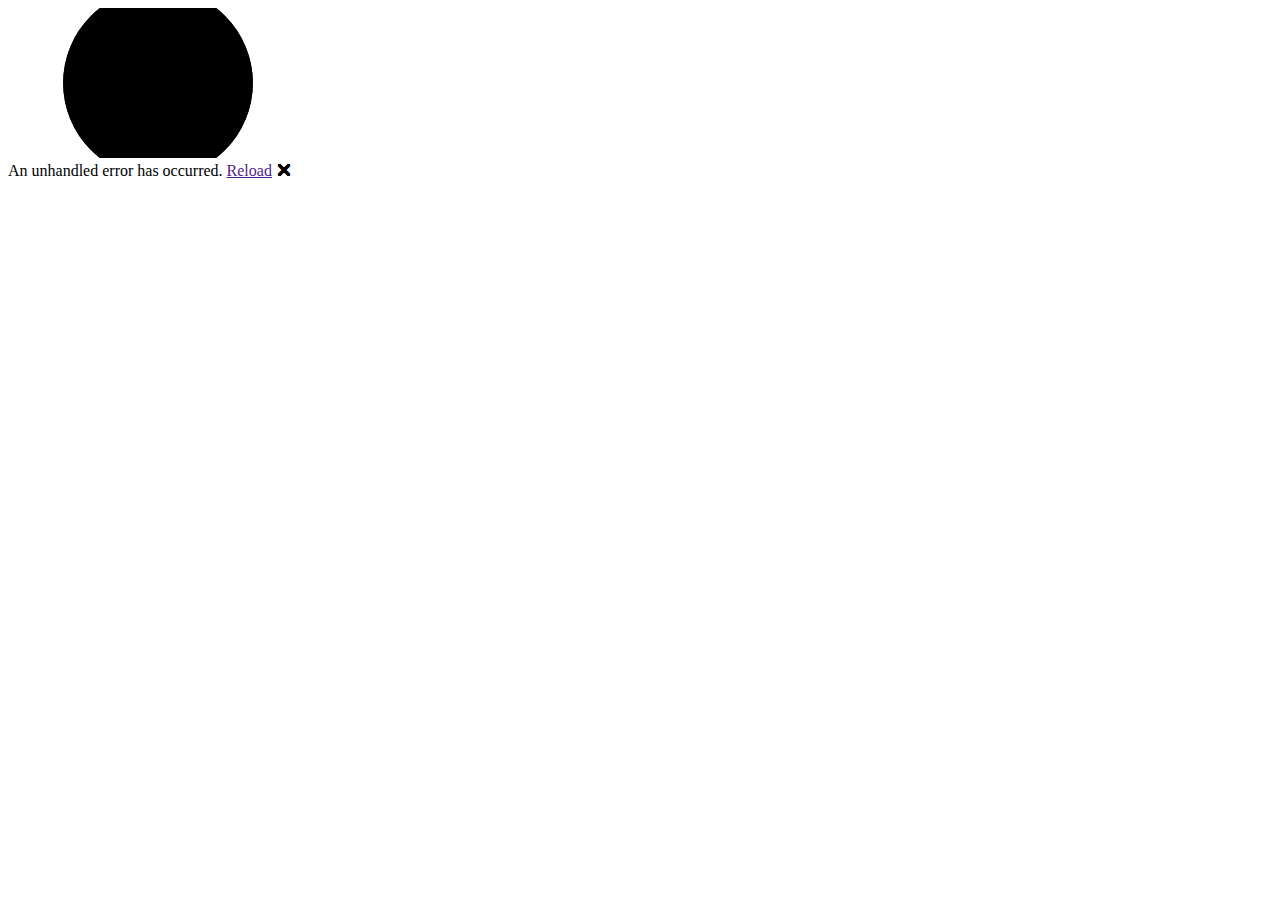
<file: index.html>
<!DOCTYPE html>
<html lang="en">

<head>
    <meta charset="utf-8" />
    <meta name="viewport" content="width=device-width, initial-scale=1.0" />
    <title>BlazorApp1</title>
    <base href="https://github.com/TienYoung/tienyoung.github.io/" />
    <link rel="stylesheet" href="css/bootstrap/bootstrap.min.css" />
    <link rel="stylesheet" href="css/app.css" />
    <link rel="icon" type="image/png" href="favicon.png" />
    <link href="BlazorApp1.styles.css" rel="stylesheet" />
</head>

<body>
    <div id="app">
        <svg class="loading-progress">
            <circle r="40%" cx="50%" cy="50%" />
            <circle r="40%" cx="50%" cy="50%" />
        </svg>
        <div class="loading-progress-text"></div>
    </div>

    <div id="blazor-error-ui">
        An unhandled error has occurred.
        <a href="" class="reload">Reload</a>
        <a class="dismiss">🗙</a>
    </div>
    <script src="_framework/blazor.webassembly.js"></script>
</body>

</html>
</file>
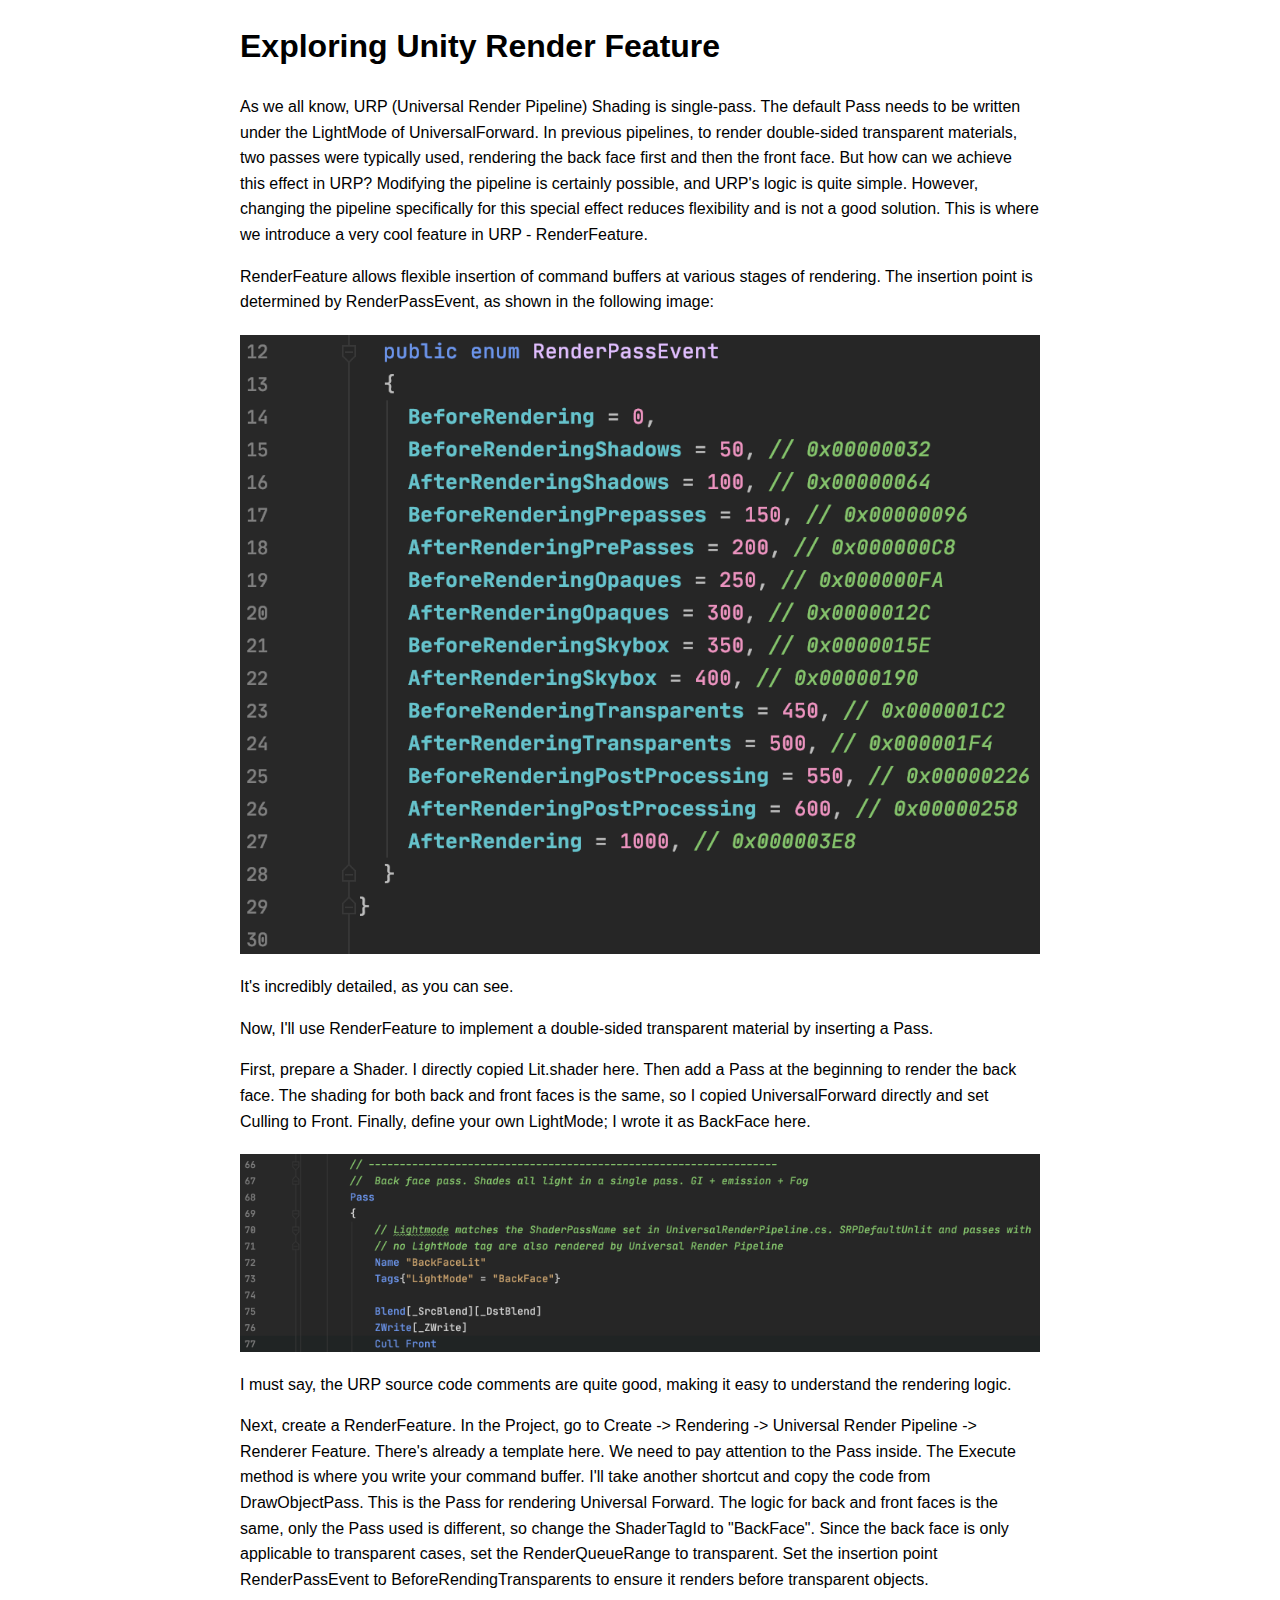
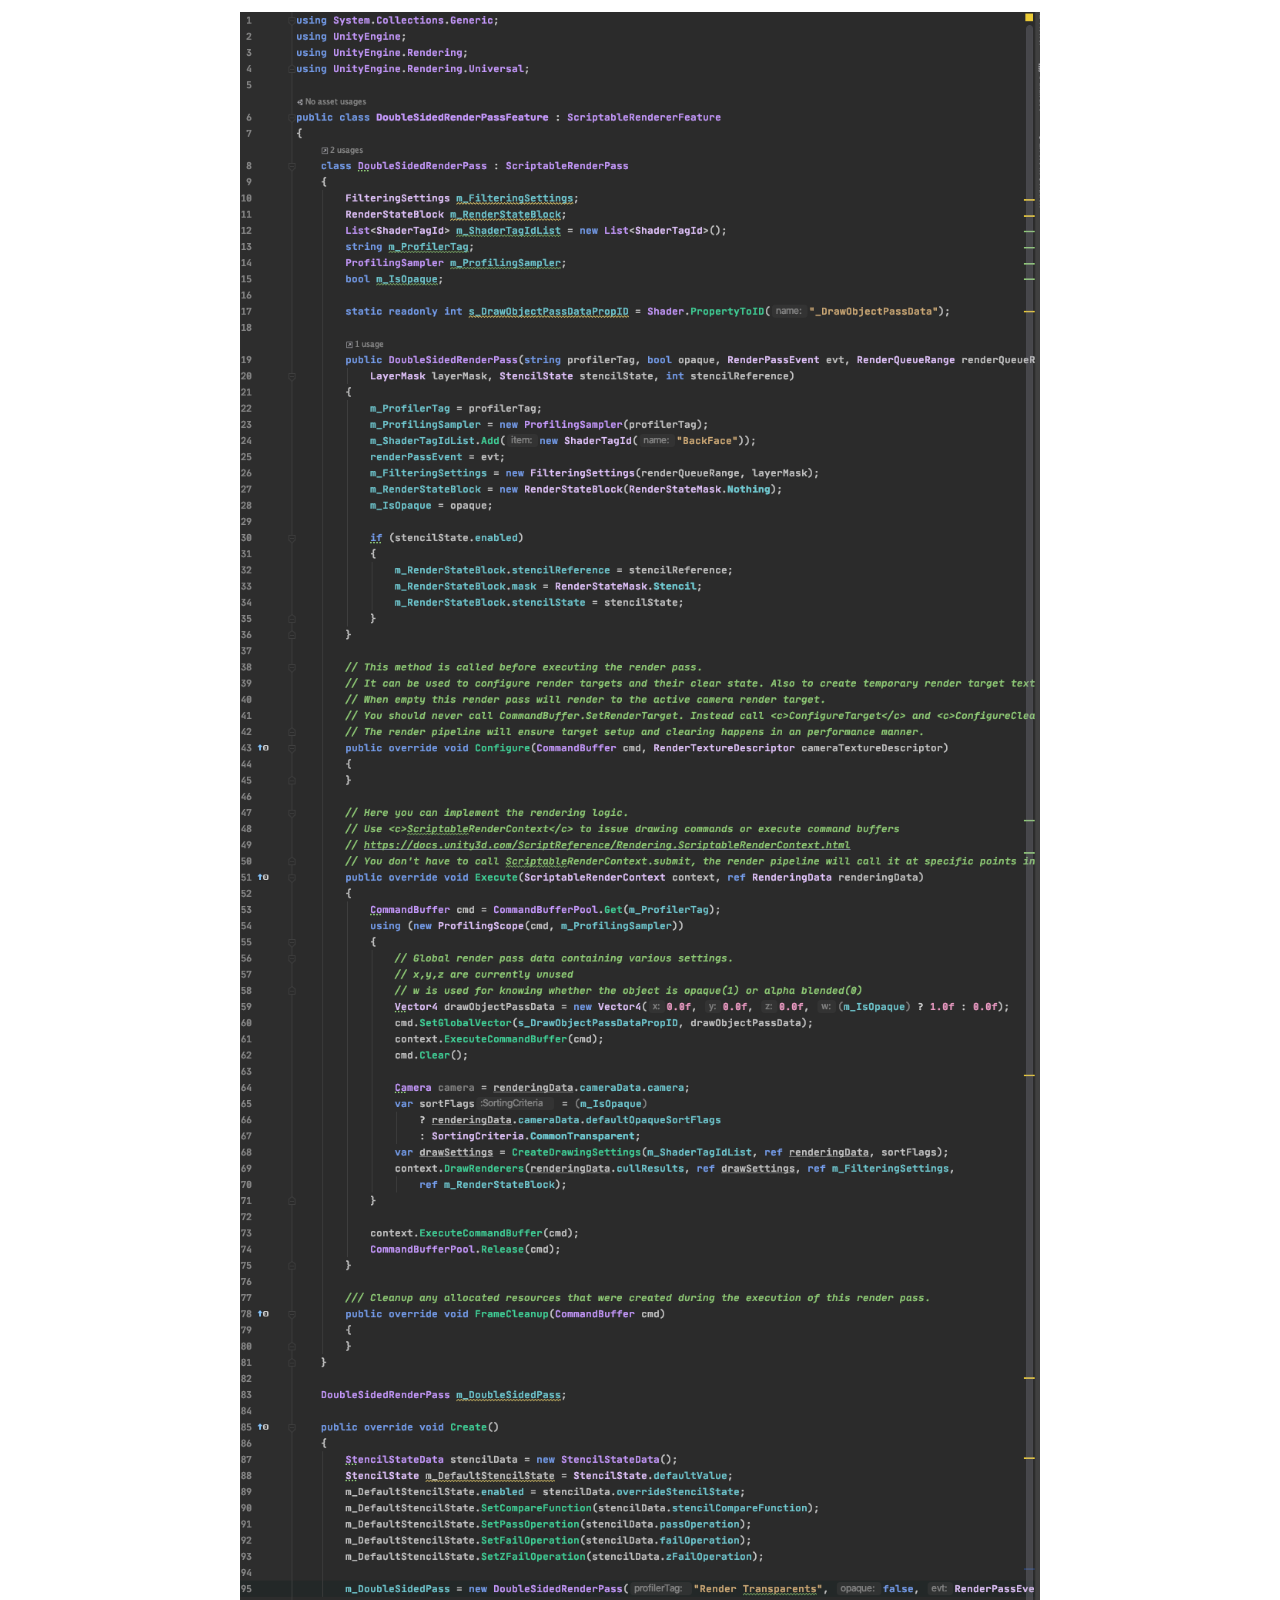
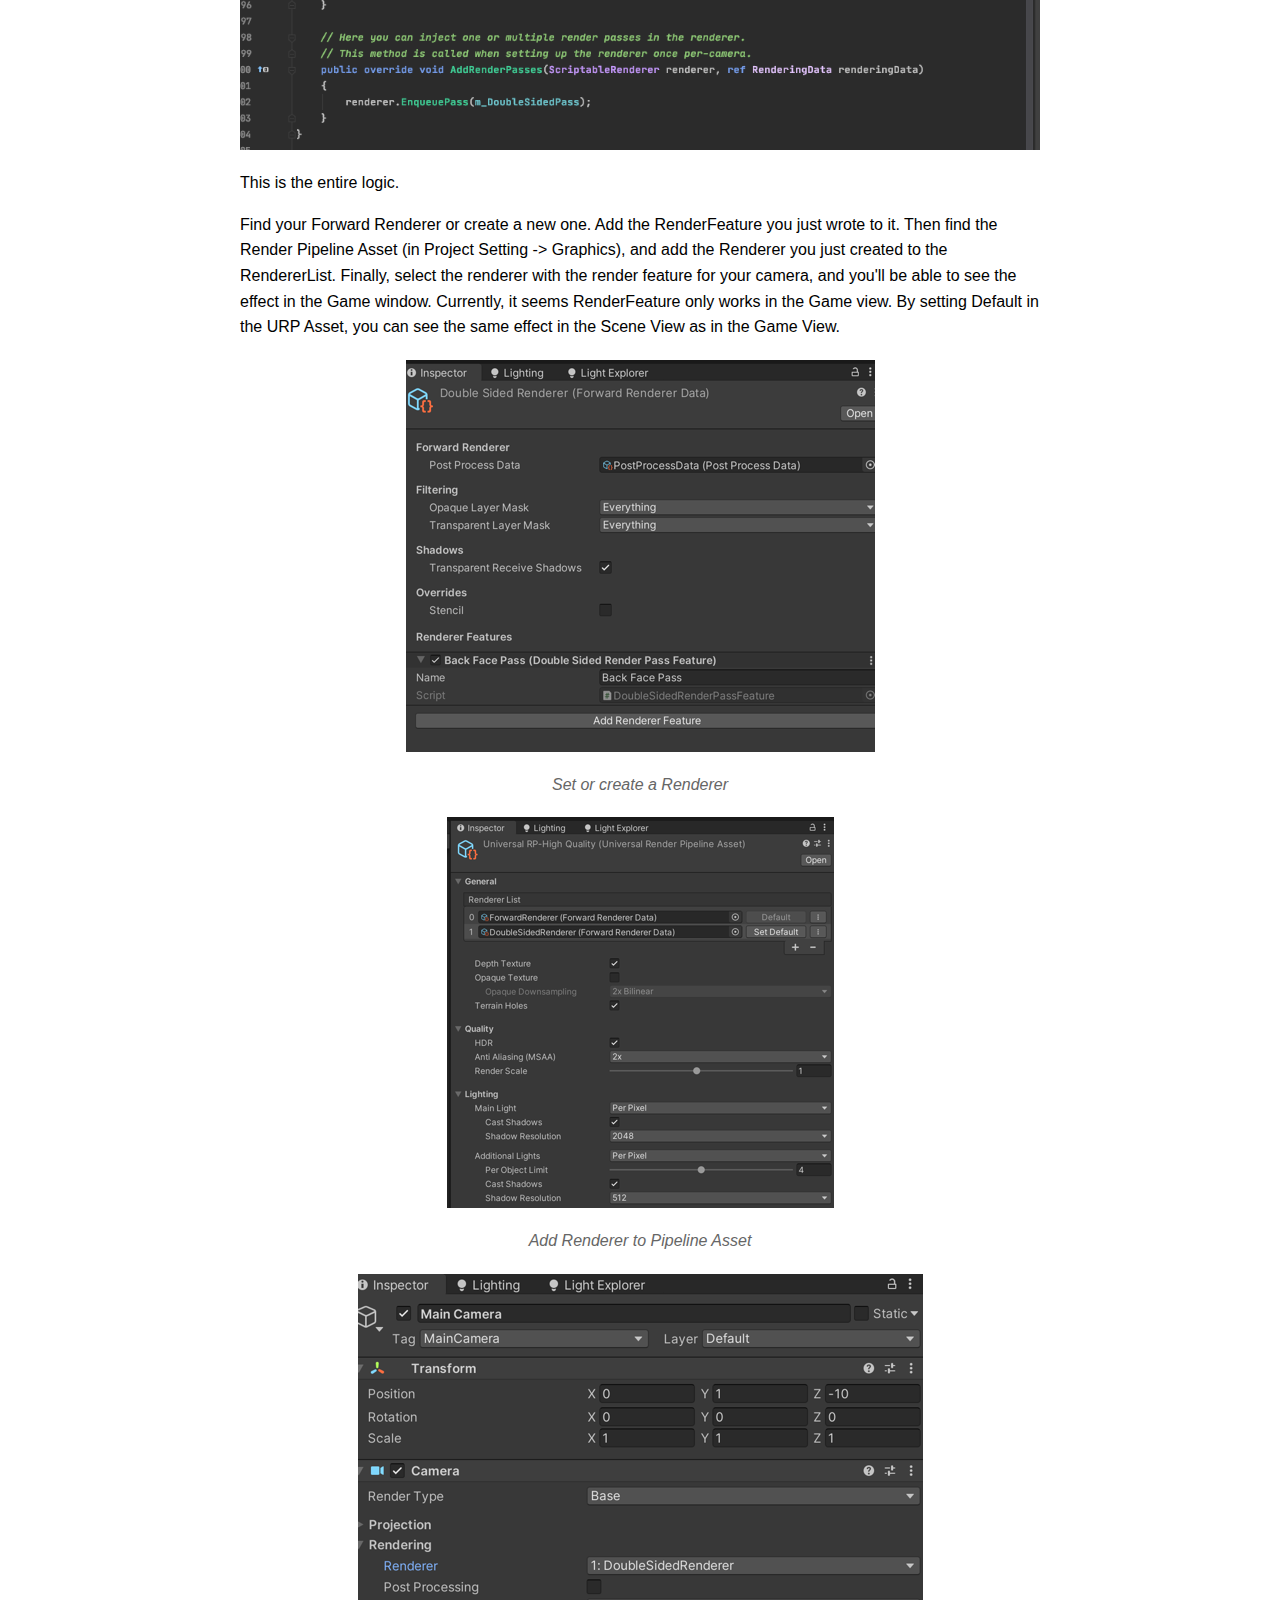
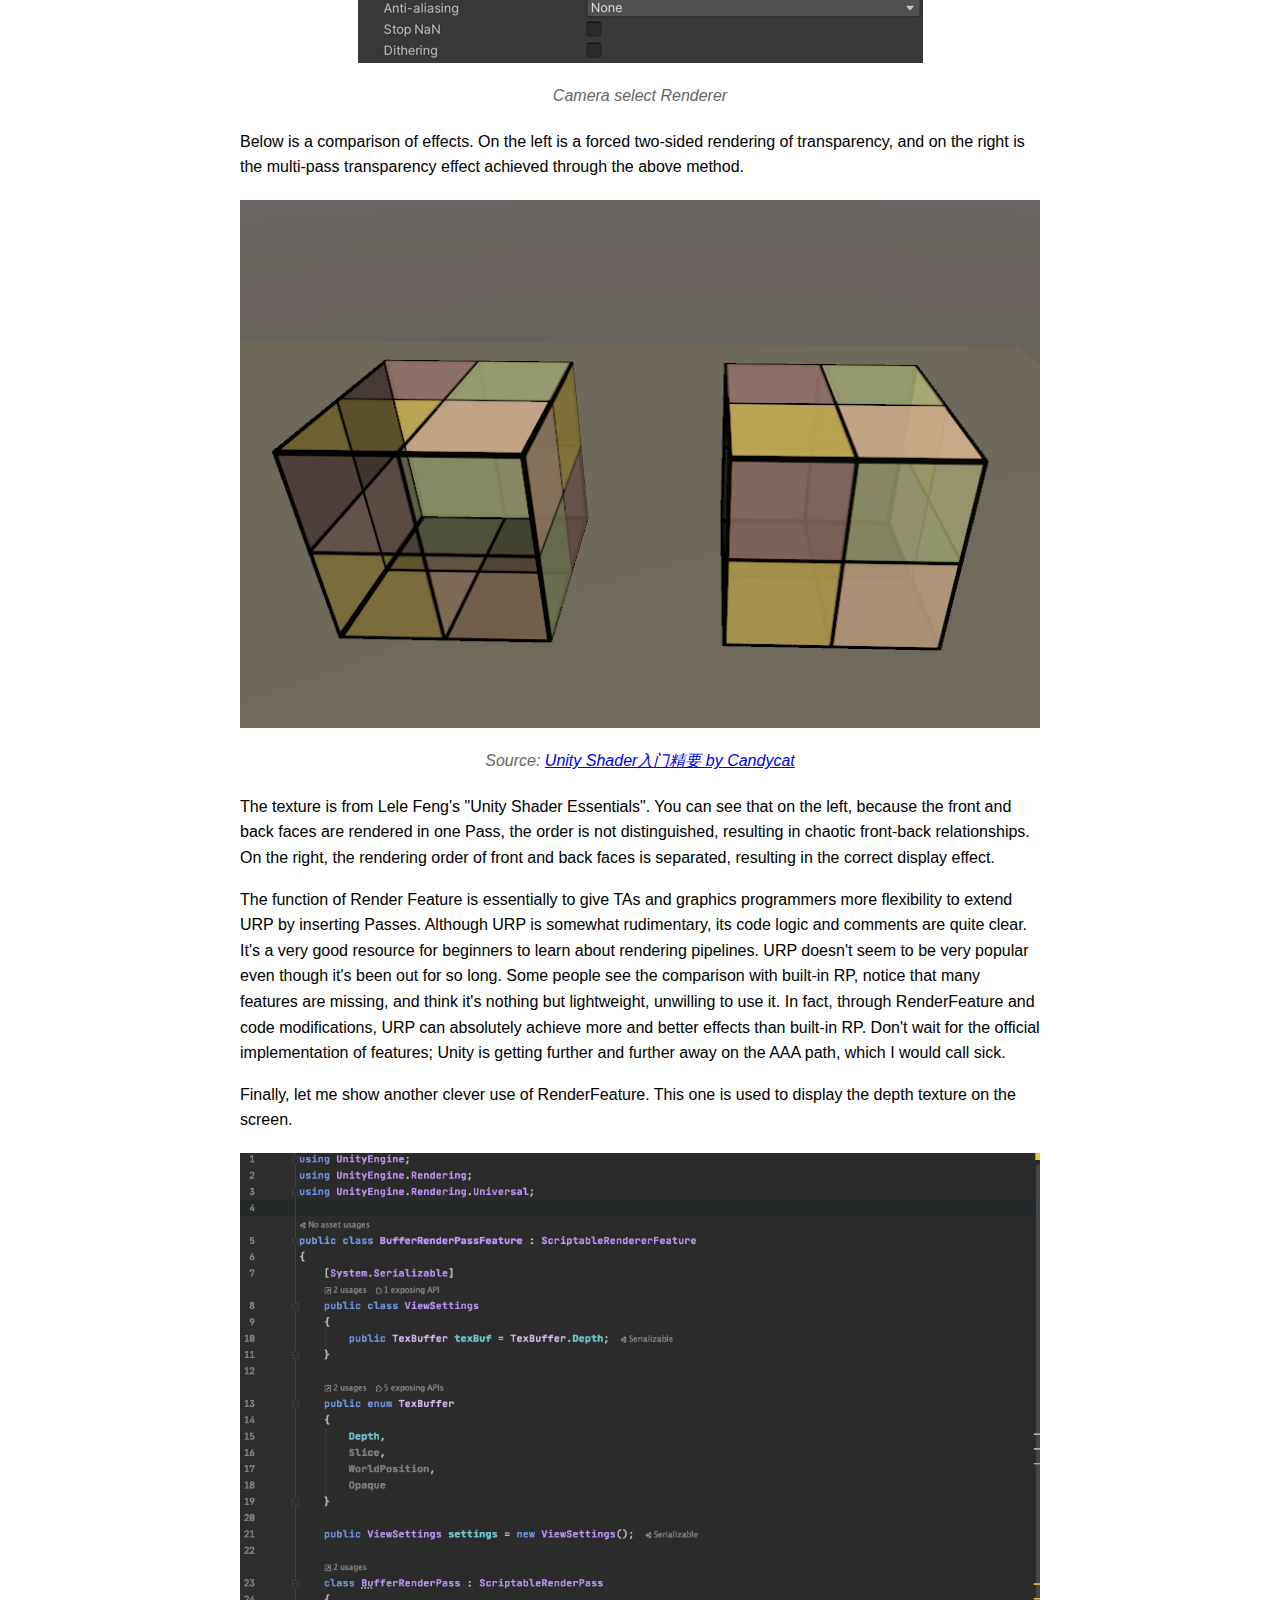
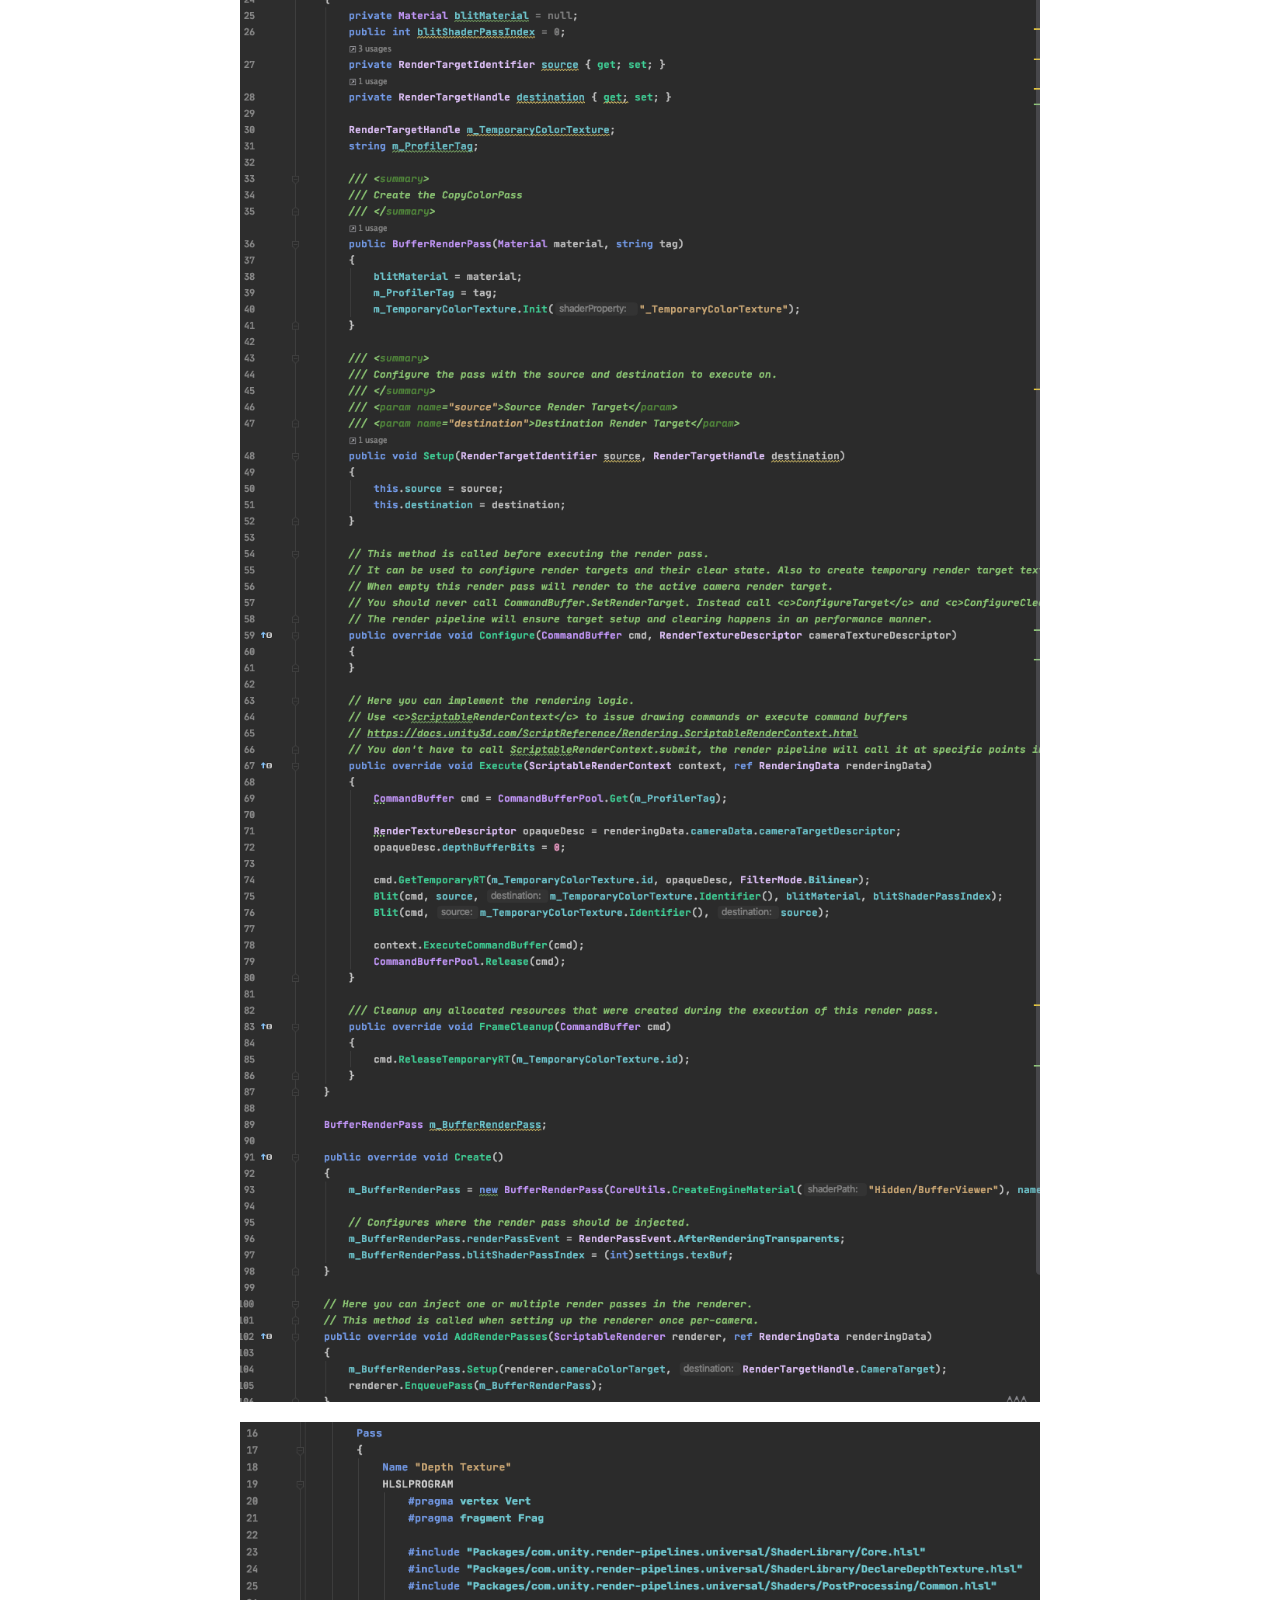
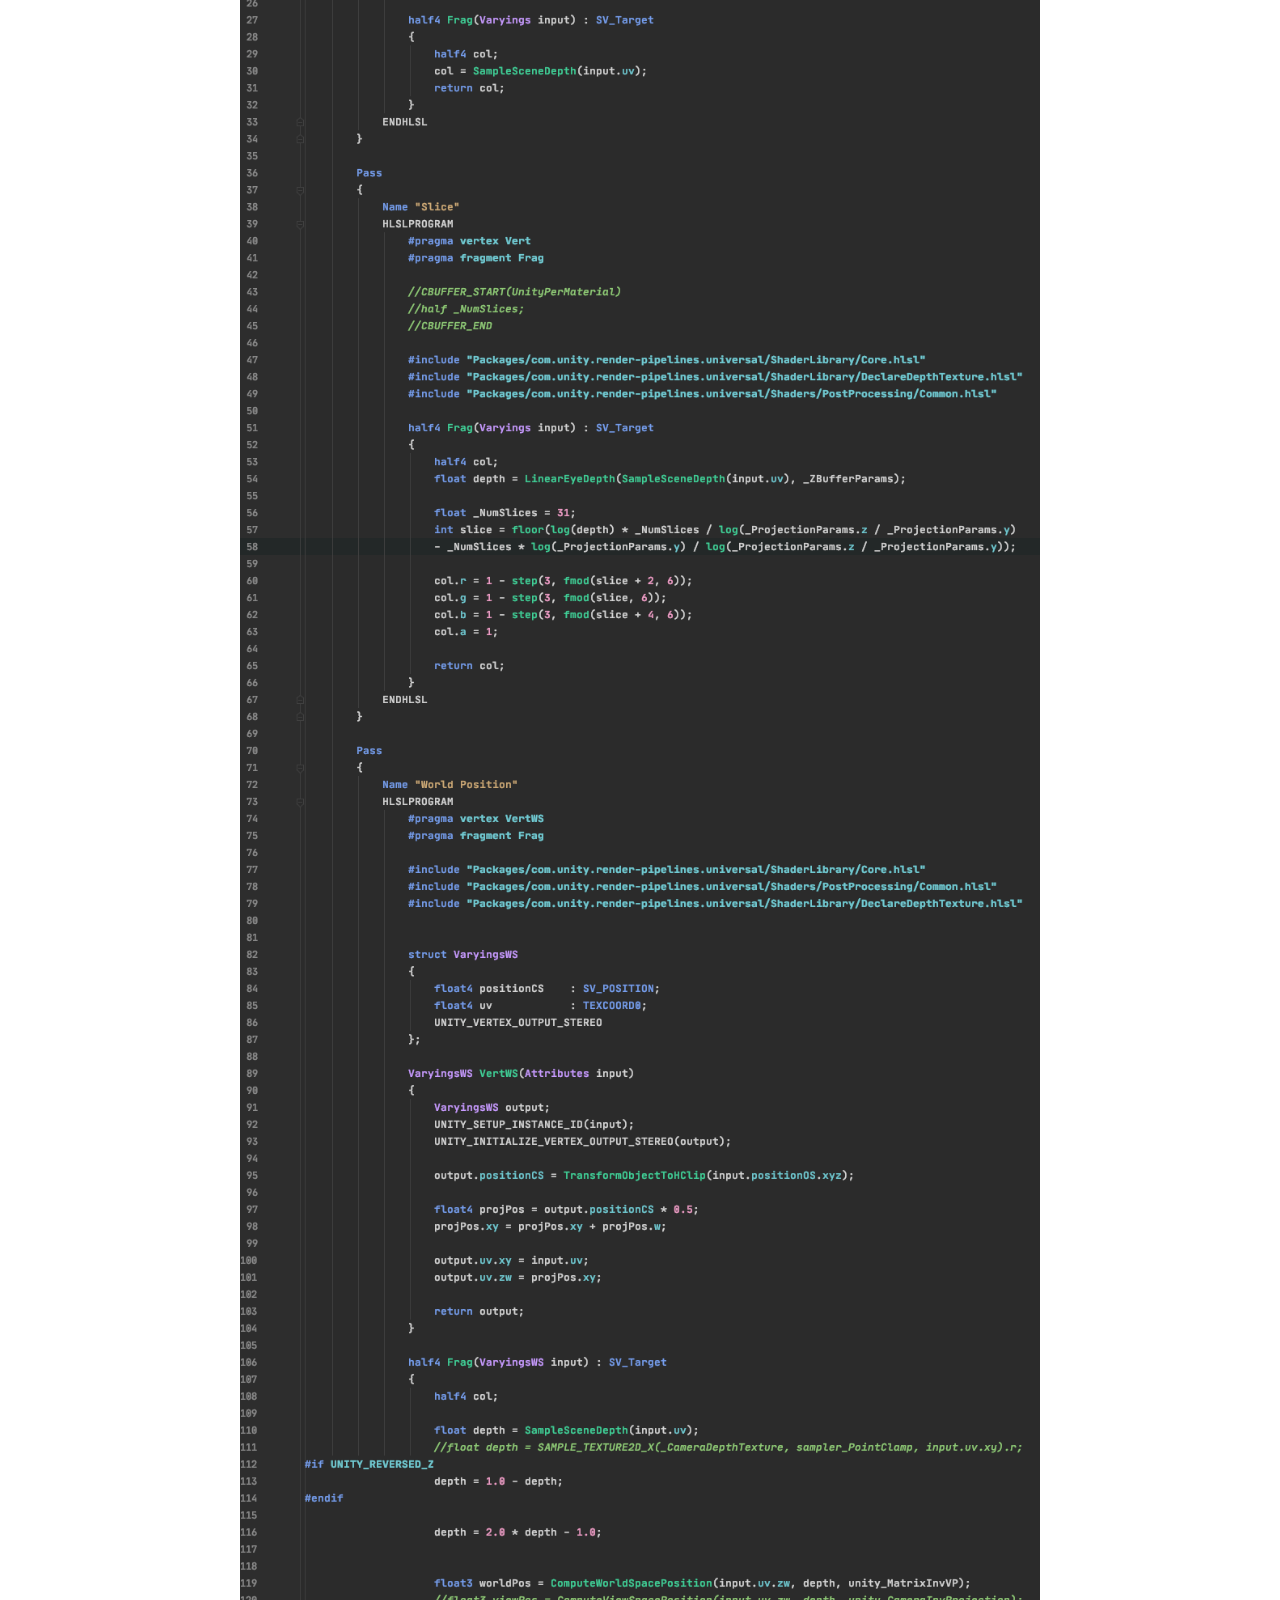
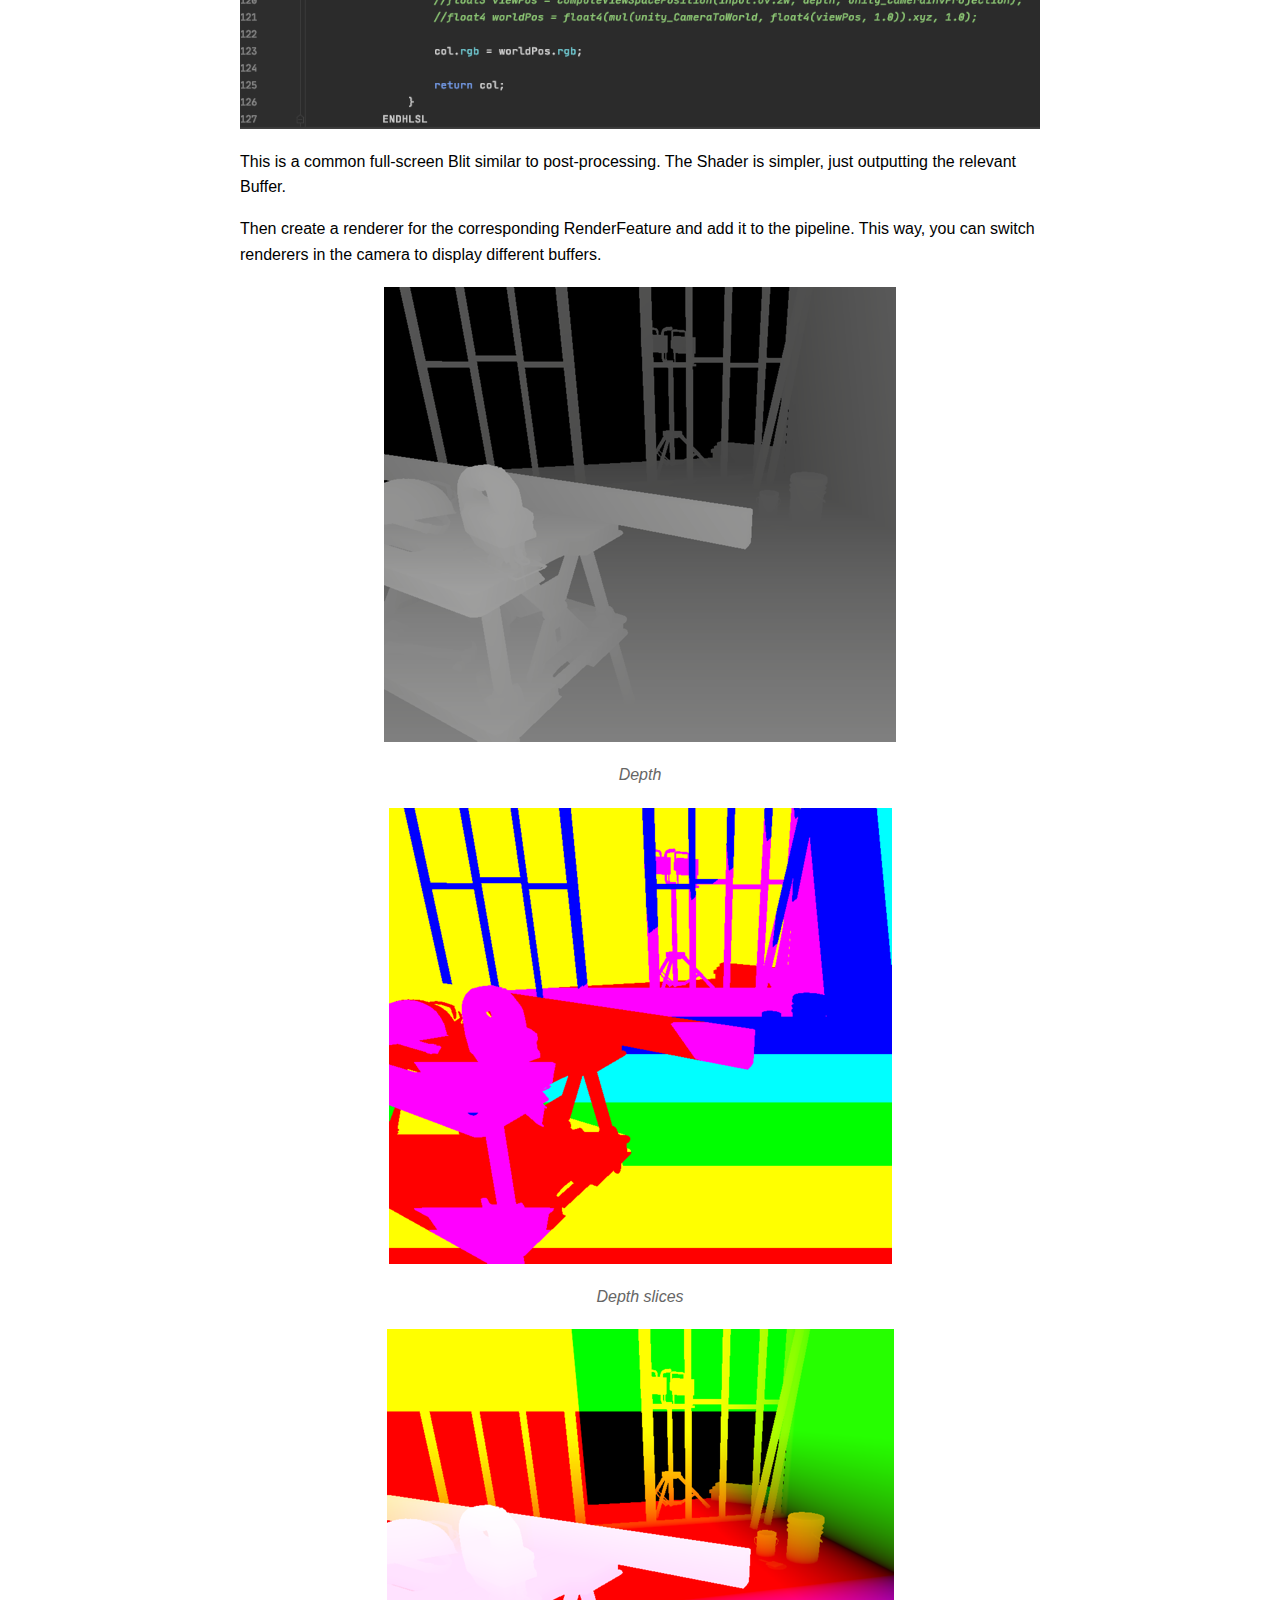
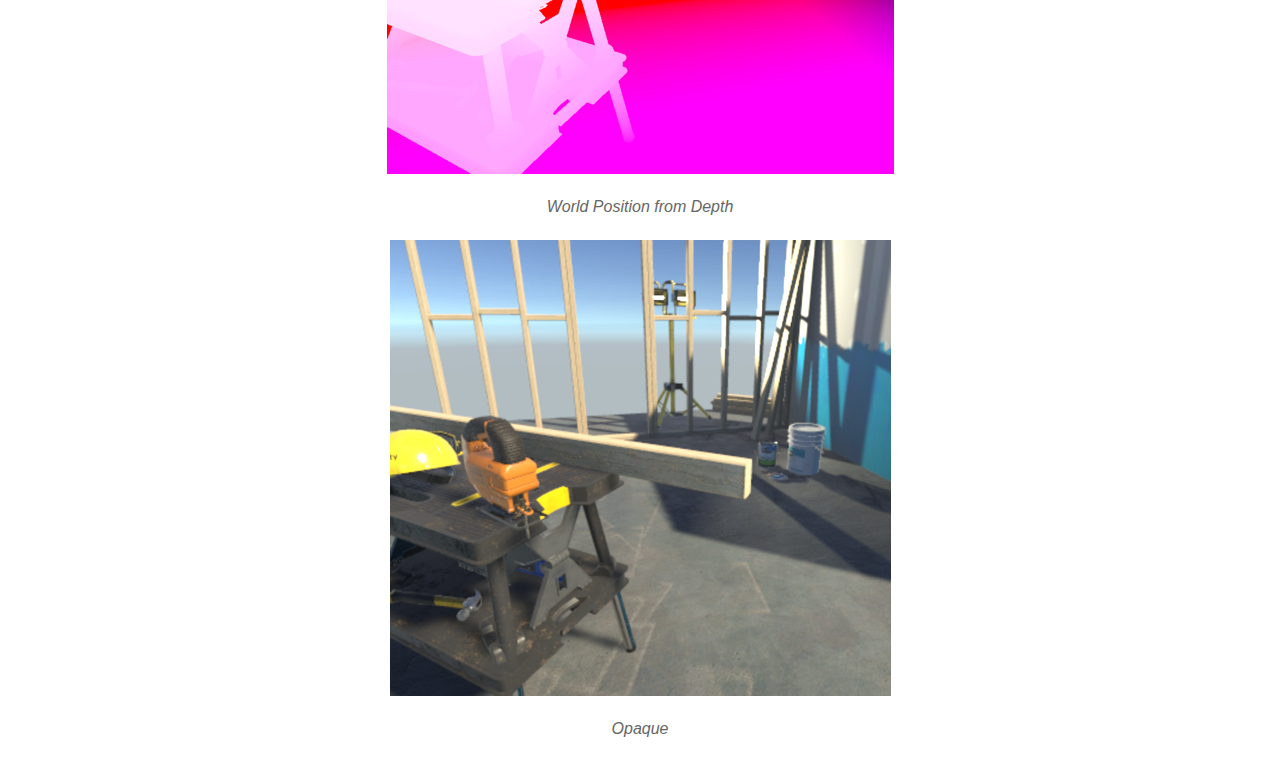
<file: wwwroot/blog/exploring_unity_render_feature/exploring_unity_render_feature.html>
﻿<!DOCTYPE html>
<html lang="en">

<head>
    <meta charset="UTF-8">
    <meta name="viewport" content="width=device-width, initial-scale=1.0">
    <title>Exploring Unity Render Feature</title>
    <style>
        body {
            font-family: Arial, sans-serif;
            line-height: 1.6;
            max-width: 100%;
            margin: 0 auto;
        }

        .content {
            max-width: 800px;
            margin: 0 auto;
        }

        img {
            max-width: 100%;
            height: auto;
            display: block;
            margin: 20px auto;
        }

        figure {
            margin: 20px 0;
            text-align: center;
        }

        figcaption {
            margin-top: 10px;
            font-style: italic;
            color: #666;
        }
    </style>
</head>

<body>
    <div class="content">
        <h1>Exploring Unity Render Feature</h1>

        <p>As we all know, URP (Universal Render Pipeline) Shading is single-pass. The default Pass needs to be written
            under the LightMode of UniversalForward. In previous pipelines, to render double-sided transparent
            materials, two passes were typically used, rendering the back face first and then the front face. But how
            can we achieve this effect in URP? Modifying the pipeline is certainly possible, and URP's logic is quite
            simple. However, changing the pipeline specifically for this special effect reduces flexibility and is not a
            good solution. This is where we introduce a very cool feature in URP - RenderFeature.</p>

        <p>RenderFeature allows flexible insertion of command buffers at various stages of rendering. The insertion
            point is determined by RenderPassEvent, as shown in the following image:</p>

        <img src="render-pass-events.png"
            alt="render pass events">

        <p>It's incredibly detailed, as you can see.</p>

        <p>Now, I'll use RenderFeature to implement a double-sided transparent material by inserting a Pass.</p>

        <p>First, prepare a Shader. I directly copied Lit.shader here. Then add a Pass at the beginning to render the
            back face. The shading for both back and front faces is the same, so I copied UniversalForward directly and
            set Culling to Front. Finally, define your own LightMode; I wrote it as BackFace here.</p>

        <img src="render-states.png"
            alt="render states">

        <p>I must say, the URP source code comments are quite good, making it easy to understand the rendering logic.
        </p>

        <p>Next, create a RenderFeature. In the Project, go to Create -> Rendering -> Universal Render Pipeline ->
            Renderer Feature. There's already a template here. We need to pay attention to the Pass inside. The Execute
            method is where you write your command buffer. I'll take another shortcut and copy the code from
            DrawObjectPass. This is the Pass for rendering Universal Forward. The logic for back and front faces is the
            same, only the Pass used is different, so change the ShaderTagId to "BackFace". Since the back face is only
            applicable to transparent cases, set the RenderQueueRange to transparent. Set the insertion point
            RenderPassEvent to BeforeRendingTransparents to ensure it renders before transparent objects.</p>

        <img src="render-feature-pass.png"
            alt="render feature pass">

        <p>This is the entire logic.</p>

        <p>Find your Forward Renderer or create a new one. Add the RenderFeature you just wrote to it. Then find the
            Render Pipeline Asset (in Project Setting -> Graphics), and add the Renderer you just created to the
            RendererList. Finally, select the renderer with the render feature for your camera, and you'll be able to
            see the effect in the Game window. Currently, it seems RenderFeature only works in the Game view. By setting
            Default in the URP Asset, you can see the same effect in the Scene View as in the Game View.</p>

        <figure>
            <img src="forward-renderer.png"
                alt="forward renderer">
            <figcaption>Set or create a Renderer</figcaption>
        </figure>

        <figure>
            <img src="renderer-asset.png"
                alt="renderer asset">
            <figcaption>Add Renderer to Pipeline Asset</figcaption>
        </figure>

        <figure>
            <img src="camera-settings.png"
                alt="camera settins">
            <figcaption>Camera select Renderer</figcaption>
        </figure>

        <p>Below is a comparison of effects. On the left is a forced two-sided rendering of transparency, and on the
            right is the multi-pass transparency effect achieved through the above method.</p>

        <figure>
            <img src="demo-scene.png"
                alt="demo scene">
            <figcaption>
                <span class="source-info">Source: <a href="https://github.com/candycat1992/Unity_Shaders_Book"
                        class="source-link">Unity Shader入门精要 by Candycat</a></span>
            </figcaption>
        </figure>

        <p>The texture is from Lele Feng's "Unity Shader Essentials". You can see that on the left, because the front
            and back faces are rendered in one Pass, the order is not distinguished, resulting in chaotic front-back
            relationships. On the right, the rendering order of front and back faces is separated, resulting in the
            correct display effect.</p>

        <p>The function of Render Feature is essentially to give TAs and graphics programmers more flexibility to extend
            URP by inserting Passes. Although URP is somewhat rudimentary, its code logic and comments are quite clear.
            It's a very good resource for beginners to learn about rendering pipelines. URP doesn't seem to be very
            popular even though it's been out for so long. Some people see the comparison with built-in RP, notice that
            many features are missing, and think it's nothing but lightweight, unwilling to use it. In fact, through
            RenderFeature and code modifications, URP can absolutely achieve more and better effects than built-in RP.
            Don't wait for the official implementation of features; Unity is getting further and further away on the AAA
            path, which I would call sick.</p>

        <p>Finally, let me show another clever use of RenderFeature. This one is used to display the depth texture on
            the screen.</p>

        <img src="bonus.png" alt="bonus">
        <img src="bonus-shaders.png"
            alt="bonus shaders">

        <p>This is a common full-screen Blit similar to post-processing. The Shader is simpler, just outputting the
            relevant Buffer.</p>

        <p>Then create a renderer for the corresponding RenderFeature and add it to the pipeline. This way, you can
            switch renderers in the camera to display different buffers.</p>

        <figure>
            <img src="view-depth.png"
                alt="view depth">
            <figcaption>Depth</figcaption>
        </figure>


        <figure>
            <img src="view-slice.png"
                alt="view slice">
            <figcaption>Depth slices</figcaption>
        </figure>

        <figure>
            <img src="view-worldpos.png"
                alt="view worldpos">
            <figcaption>World Position from Depth</figcaption>
        </figure>

        <figure>
            <img src="view-opaque.png"
                alt="view opaque">
            <figcaption>Opaque</figcaption>
        </figure>
    </div>
</body>

</html>
</file>
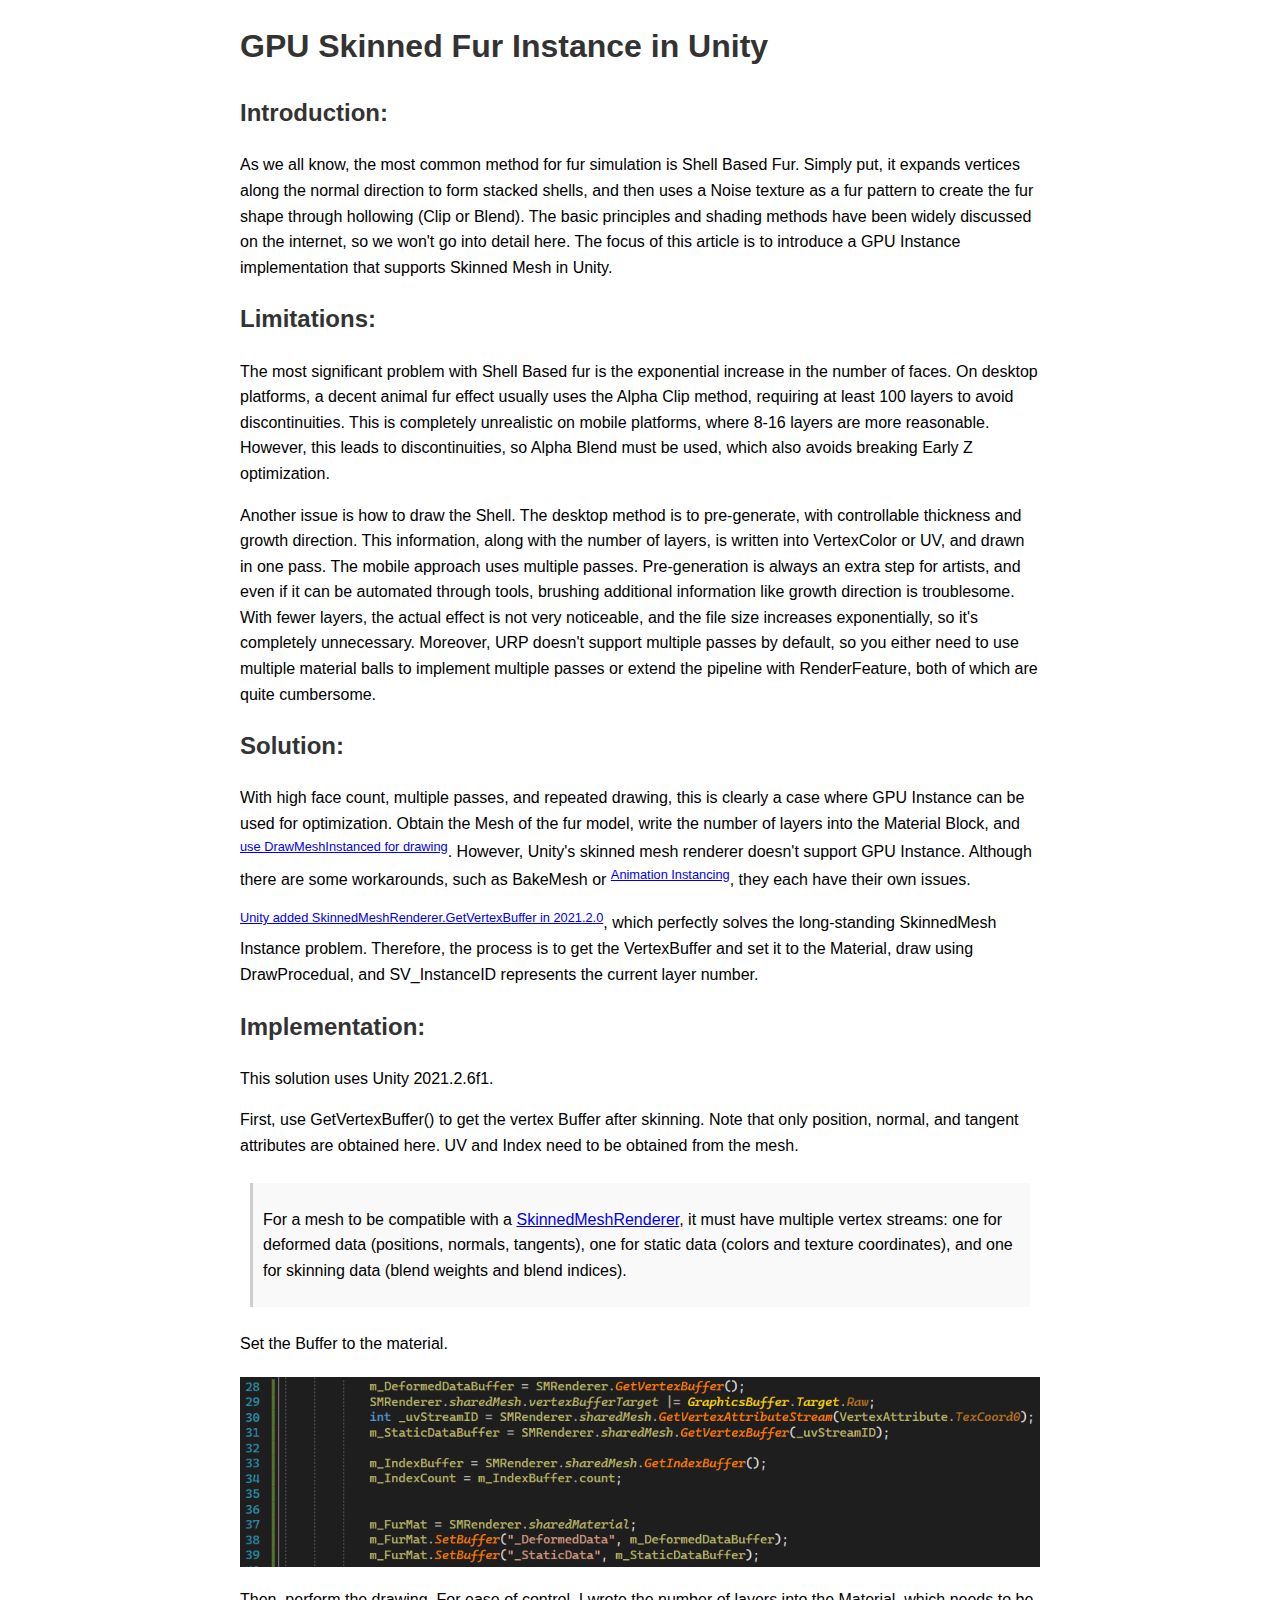
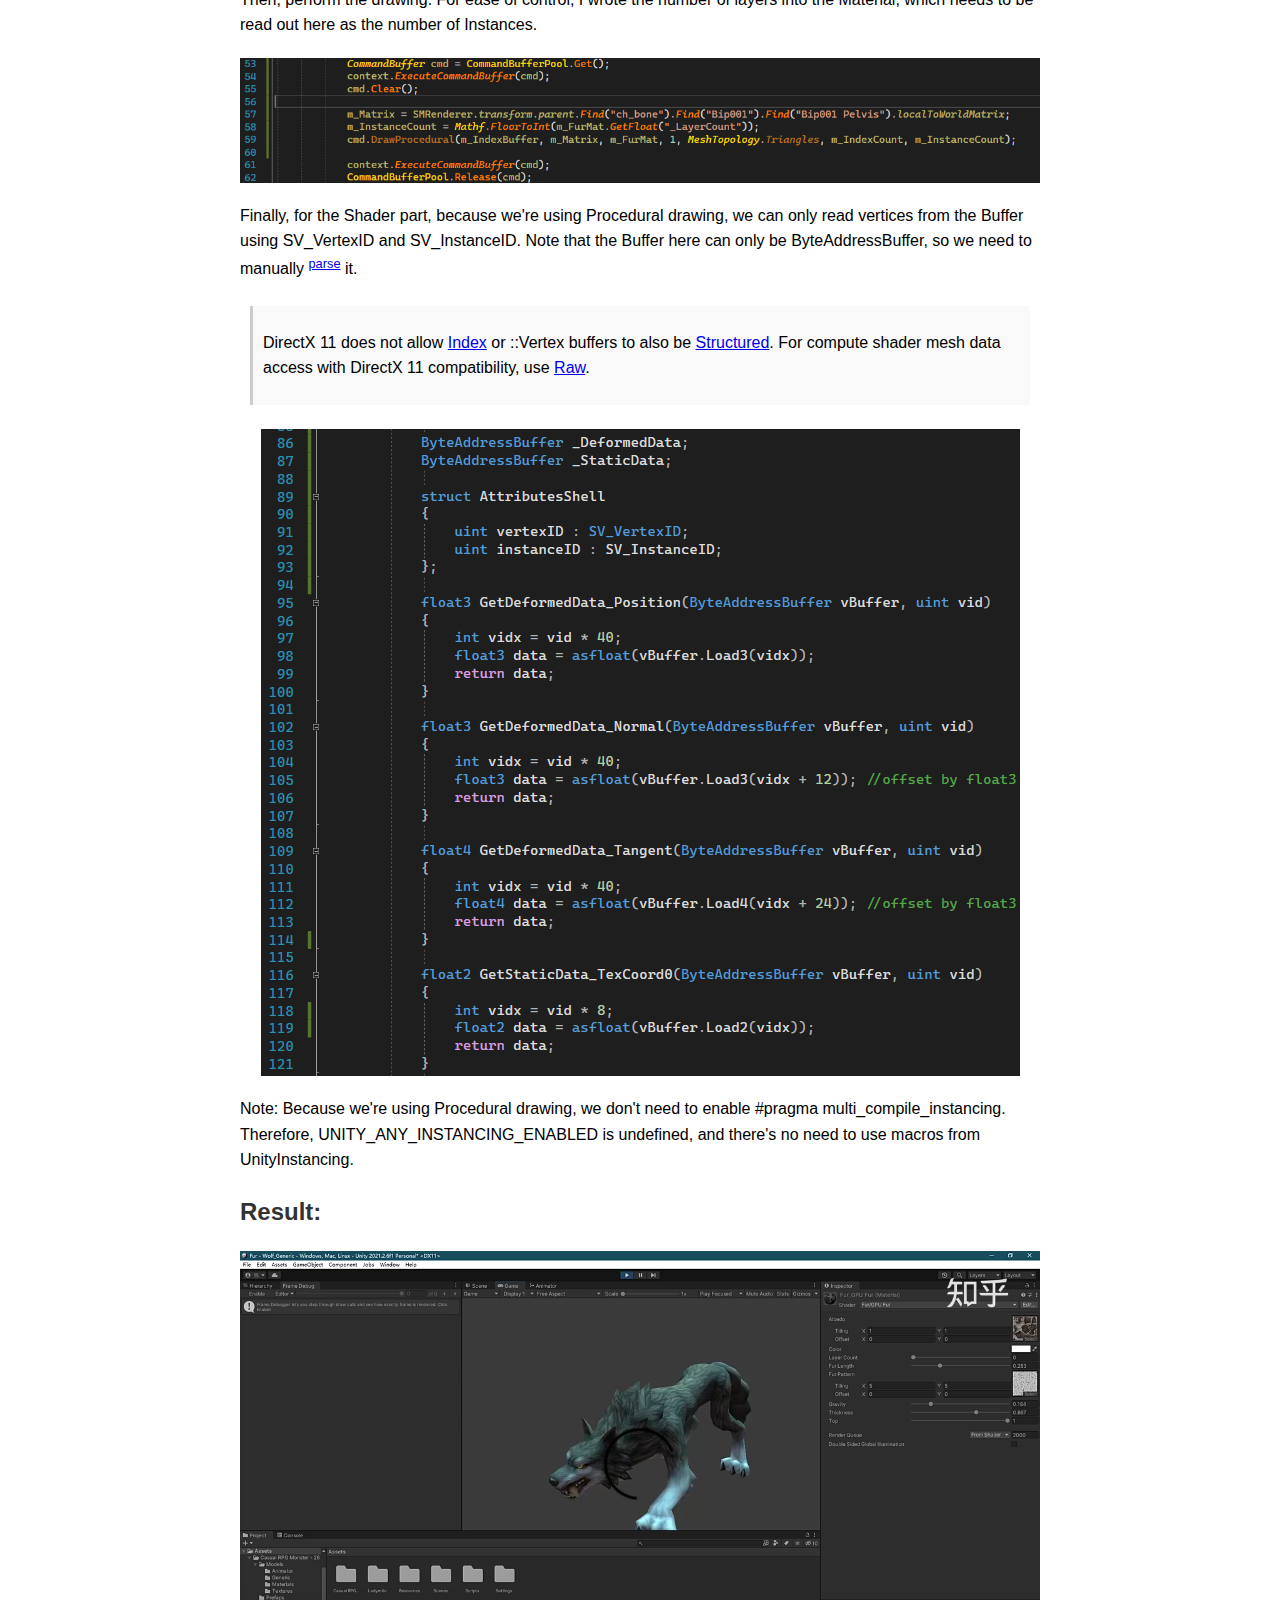
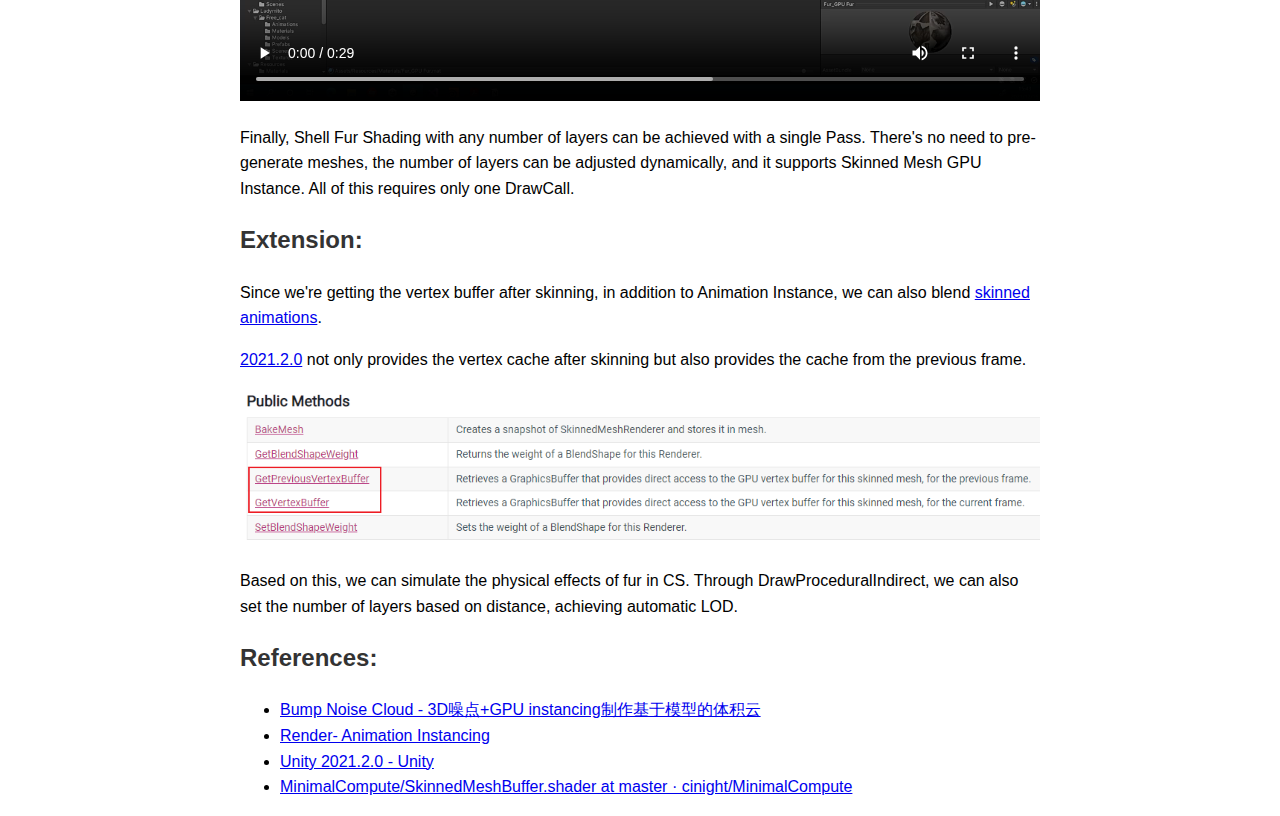
<file: wwwroot/blog/gpu_skinned_fur_instance_in_unity/gpu_skinned_fur_instance_in_unity.html>
<!DOCTYPE html>
<html lang="en">

<head>
    <meta charset="UTF-8">
    <meta name="viewport" content="width=device-width, initial-scale=1.0">
    <title>GPU Skinned Fur Instance in Unity</title>
    <style>
        body {
            font-family: Arial, sans-serif;
            line-height: 1.6;
            max-width: 800px;
            margin: 0 auto;
        }

        h1,
        h2 {
            color: #333;
        }

        img {
            max-width: 100%;
            height: auto;
            display: block;
            margin: 20px auto;
        }

        code {
            background-color: #f4f4f4;
            padding: 2px 4px;
            border-radius: 4px;
        }

        blockquote {
            background-color: #f9f9f9;
            border-left: 3px solid #ccc;
            margin: 1.5em 10px;
            padding: 0.5em 10px;
        }

        figure {
            margin: 20px 0;
            text-align: center;
        }

        figcaption {
            margin-top: 10px;
            font-style: italic;
            color: #666;
        }

        .reference {
            font-size: 0.8em;
            vertical-align: super;
        }
    </style>
</head>

<body>
    <h1>GPU Skinned Fur Instance in Unity</h1>

    <h2>Introduction:</h2>
    <p>As we all know, the most common method for fur simulation is Shell Based Fur. Simply put, it expands vertices
        along
        the normal direction to form stacked shells, and then uses a Noise texture as a fur pattern to create the fur
        shape
        through hollowing (Clip or Blend). The basic principles and shading methods have been widely discussed on the
        internet, so we won't go into detail here. The focus of this article is to introduce a GPU Instance
        implementation
        that supports Skinned Mesh in Unity.</p>

    <h2>Limitations:</h2>
    <p>The most significant problem with Shell Based fur is the exponential increase in the number of faces. On desktop
        platforms, a decent animal fur effect usually uses the Alpha Clip method, requiring at least 100 layers to avoid
        discontinuities. This is completely unrealistic on mobile platforms, where 8-16 layers are more reasonable.
        However,
        this leads to discontinuities, so Alpha Blend must be used, which also avoids breaking Early Z optimization.</p>

    <p>Another issue is how to draw the Shell. The desktop method is to pre-generate, with controllable thickness and
        growth
        direction. This information, along with the number of layers, is written into VertexColor or UV, and drawn in
        one
        pass. The mobile approach uses multiple passes. Pre-generation is always an extra step for artists, and even if
        it
        can be automated through tools, brushing additional information like growth direction is troublesome. With fewer
        layers, the actual effect is not very noticeable, and the file size increases exponentially, so it's completely
        unnecessary. Moreover, URP doesn't support multiple passes by default, so you either need to use multiple
        material
        balls to implement multiple passes or extend the pipeline with RenderFeature, both of which are quite
        cumbersome.
    </p>

    <h2>Solution:</h2>
    <p>With high face count, multiple passes, and repeated drawing, this is clearly a case where GPU Instance can be
        used
        for optimization. Obtain the Mesh of the fur model, write the number of layers into the Material Block, and <a
            href="#ref1" class="reference">use
            DrawMeshInstanced for drawing</a>. However, Unity's skinned mesh renderer doesn't support GPU Instance.
        Although
        there are some workarounds, such as BakeMesh or <a href="#ref2" class="reference">Animation
            Instancing</a>, they each have their own issues.</p>

    <p><a href="#ref3" class="reference">Unity added
            SkinnedMeshRenderer.GetVertexBuffer in 2021.2.0</a>, which perfectly solves the long-standing SkinnedMesh
        Instance problem. Therefore, the process is to get the VertexBuffer and set it to the Material, draw using
        DrawProcedual, and SV_InstanceID represents the current layer number.</p>

    <h2>Implementation:</h2>
    <p>This solution uses Unity 2021.2.6f1.</p>

    <p>First, use GetVertexBuffer() to get the vertex Buffer after skinning. Note that only position, normal, and
        tangent
        attributes are obtained here. UV and Index need to be obtained from the mesh.</p>

    <blockquote>
        <p>For a mesh to be compatible with a <a
                href="https://docs.unity3d.com/2022.1/Documentation/ScriptReference/SkinnedMeshRenderer.html">SkinnedMeshRenderer</a>,
            it must have multiple vertex streams: one for deformed data (positions, normals, tangents), one for static
            data
            (colors and texture coordinates), and one for skinning data (blend weights and blend indices).</p>
    </blockquote>

    <p>Set the Buffer to the material.</p>

    <img src="Untitled.png" alt="Setting Buffer to material">

    <p>Then, perform the drawing. For ease of control, I wrote the number of layers into the Material, which needs to be
        read out here as the number of Instances.</p>

    <img src="Untitled%201.png" alt="Drawing process">

    <p>Finally, for the Shader part, because we're using Procedural drawing, we can only read vertices from the Buffer
        using
        SV_VertexID and SV_InstanceID. Note that the Buffer here can only be ByteAddressBuffer, so we need to manually
        <a href="#ref4" class="reference">parse</a> it.
    </p>

    <blockquote>
        <p>DirectX 11 does not allow <a
                href="https://docs.unity3d.com/2022.1/Documentation/ScriptReference/GraphicsBuffer.Index.html">Index</a>
            or
            ::Vertex buffers to also be <a
                href="https://docs.unity3d.com/2022.1/Documentation/ScriptReference/GraphicsBuffer.Structured.html">Structured</a>.
            For compute shader mesh data access with DirectX 11 compatibility, use <a
                href="https://docs.unity3d.com/2022.1/Documentation/ScriptReference/GraphicsBuffer.Raw.html">Raw</a>.
        </p>
    </blockquote>

    <img src="Untitled%202.png" alt="Shader part">

    <p>Note: Because we're using Procedural drawing, we don't need to enable #pragma multi_compile_instancing.
        Therefore,
        UNITY_ANY_INSTANCING_ENABLED is undefined, and there's no need to use macros from UnityInstancing.</p>

    <h2>Result:</h2>
    <video width="100%" controls>
        <source src="demo.mp4" type="video/mp4">
    </video>

    <p>Finally, Shell Fur Shading with any number of layers can be achieved with a single Pass. There's no need to
        pre-generate meshes, the number of layers can be adjusted dynamically, and it supports Skinned Mesh GPU
        Instance.
        All of this requires only one DrawCall.</p>

    <h2>Extension:</h2>
    <p>Since we're getting the vertex buffer after skinning, in addition to Animation Instance, we can also blend <a
            href="https://www.youtube.com/watch?v=IDRDA-Q8LuY">skinned animations</a>.</p>

    <p><a href="https://docs.unity3d.com/2022.1/Documentation/ScriptReference/SkinnedMeshRenderer.html">2021.2.0</a> not
        only provides the vertex cache after skinning but also provides the cache from the previous frame.</p>

    <img src="Untitled%204.png" alt="Previous frame cache">

    <p>Based on this, we can simulate the physical effects of fur in CS. Through DrawProceduralIndirect, we can also set
        the
        number of layers based on distance, achieving automatic LOD.</p>

    <h2>References:</h2>
    <ul>
        <li id="ref1"><a
                href="http://walkingfat.com/bump-noise-cloud-3d%e5%99%aa%e7%82%b9gpu-instancing%e5%88%b6%e4%bd%9c%e5%9f%ba%e4%ba%8e%e6%a8%a1%e5%9e%8b%e7%9a%84%e4%bd%93%e7%a7%af%e4%ba%91/">Bump
                Noise Cloud - 3D噪点+GPU instancing制作基于模型的体积云</a></li>
        <li id="ref2"><a href="https://zhuanlan.zhihu.com/p/36896547">Render- Animation Instancing</a></li>
        <li id="ref3"><a
                href="https://unity3d.com/unity/whats-new/2021.2.0#:~:text=between%20color%20spaces.-,Graphics,-%3A%20You%20can%20now">Unity
                2021.2.0 - Unity</a></li>
        <li id="ref4"><a
                href="https://github.com/cinight/MinimalCompute/blob/master/Assets/SkinnedMeshBuffer/SkinnedMeshBuffer.shader">MinimalCompute/SkinnedMeshBuffer.shader
                at master · cinight/MinimalCompute</a></li>
    </ul>
</body>

</html>
</file>
<file: css/app.css>
html, body {
    font-family: 'Helvetica Neue', Helvetica, Arial, sans-serif;
}

h1:focus {
    outline: none;
}

a, .btn-link {
    color: #0071c1;
}

.btn-primary {
    color: #fff;
    background-color: #1b6ec2;
    border-color: #1861ac;
}

.btn:focus, .btn:active:focus, .btn-link.nav-link:focus, .form-control:focus, .form-check-input:focus {
  box-shadow: 0 0 0 0.1rem white, 0 0 0 0.25rem #258cfb;
}

.content {
    padding-top: 1.1rem;
}

.valid.modified:not([type=checkbox]) {
    outline: 1px solid #26b050;
}

.invalid {
    outline: 1px solid red;
}

.validation-message {
    color: red;
}

#blazor-error-ui {
    background: lightyellow;
    bottom: 0;
    box-shadow: 0 -1px 2px rgba(0, 0, 0, 0.2);
    display: none;
    left: 0;
    padding: 0.6rem 1.25rem 0.7rem 1.25rem;
    position: fixed;
    width: 100%;
    z-index: 1000;
}

    #blazor-error-ui .dismiss {
        cursor: pointer;
        position: absolute;
        right: 0.75rem;
        top: 0.5rem;
    }

.blazor-error-boundary {
    background: url([data-uri]) no-repeat 1rem/1.8rem, #b32121;
    padding: 1rem 1rem 1rem 3.7rem;
    color: white;
}

    .blazor-error-boundary::after {
        content: "An error has occurred."
    }

.loading-progress {
    position: relative;
    display: block;
    width: 8rem;
    height: 8rem;
    margin: 20vh auto 1rem auto;
}

    .loading-progress circle {
        fill: none;
        stroke: #e0e0e0;
        stroke-width: 0.6rem;
        transform-origin: 50% 50%;
        transform: rotate(-90deg);
    }

        .loading-progress circle:last-child {
            stroke: #1b6ec2;
            stroke-dasharray: calc(3.141 * var(--blazor-load-percentage, 0%) * 0.8), 500%;
            transition: stroke-dasharray 0.05s ease-in-out;
        }

.loading-progress-text {
    position: absolute;
    text-align: center;
    font-weight: bold;
    inset: calc(20vh + 3.25rem) 0 auto 0.2rem;
}

    .loading-progress-text:after {
        content: var(--blazor-load-percentage-text, "Loading");
    }

code {
    color: #c02d76;
}
</file>
<file: BlazorApp1.styles.css>
/* /Layout/MainLayout.razor.rz.scp.css */
.page[b-5383j6hyu8] {
    position: relative;
    display: flex;
    flex-direction: column;
}

main[b-5383j6hyu8] {
    flex: 1;
}

.sidebar[b-5383j6hyu8] {
    background-image: linear-gradient(180deg, rgb(5, 39, 103) 0%, #3a0647 70%);
}

.top-row[b-5383j6hyu8] {
    background-color: #f7f7f7;
    border-bottom: 1px solid #d6d5d5;
    justify-content: flex-end;
    height: 3.5rem;
    display: flex;
    align-items: center;
}

    .top-row[b-5383j6hyu8]  a, .top-row[b-5383j6hyu8]  .btn-link {
        white-space: nowrap;
        margin-left: 1.5rem;
        text-decoration: none;
    }

    .top-row[b-5383j6hyu8]  a:hover, .top-row[b-5383j6hyu8]  .btn-link:hover {
        text-decoration: underline;
    }

    .top-row[b-5383j6hyu8]  a:first-child {
        overflow: hidden;
        text-overflow: ellipsis;
    }

@media (max-width: 640.98px) {
    .top-row[b-5383j6hyu8] {
        justify-content: space-between;
    }

    .top-row[b-5383j6hyu8]  a, .top-row[b-5383j6hyu8]  .btn-link {
        margin-left: 0;
    }
}

@media (min-width: 641px) {
    .page[b-5383j6hyu8] {
        flex-direction: row;
    }

    .sidebar[b-5383j6hyu8] {
        width: 250px;
        height: 100vh;
        position: sticky;
        top: 0;
    }

    .top-row[b-5383j6hyu8] {
        position: sticky;
        top: 0;
        z-index: 1;
    }

    .top-row.auth[b-5383j6hyu8]  a:first-child {
        flex: 1;
        text-align: right;
        width: 0;
    }

    .top-row[b-5383j6hyu8], article[b-5383j6hyu8] {
        padding-left: 2rem !important;
        padding-right: 1.5rem !important;
    }
}
/* /Layout/NavMenu.razor.rz.scp.css */
.navbar-toggler[b-da4la3n260] {
    background-color: rgba(255, 255, 255, 0.1);
}

.top-row[b-da4la3n260] {
    height: 3.5rem;
    background-color: rgba(0,0,0,0.4);
}

.navbar-brand[b-da4la3n260] {
    font-size: 1.1rem;
}

.bi[b-da4la3n260] {
    display: inline-block;
    position: relative;
    width: 1.25rem;
    height: 1.25rem;
    margin-right: 0.75rem;
    top: -1px;
    background-size: cover;
}

.bi-house-door-fill-nav-menu[b-da4la3n260] {
    background-image: url("data:image/svg+xml,%3Csvg xmlns='http://www.w3.org/2000/svg' width='16' height='16' fill='white' class='bi bi-house-door-fill' viewBox='0 0 16 16'%3E%3Cpath d='M6.5 14.5v-3.505c0-.245.25-.495.5-.495h2c.25 0 .5.25.5.5v3.5a.5.5 0 0 0 .5.5h4a.5.5 0 0 0 .5-.5v-7a.5.5 0 0 0-.146-.354L13 5.793V2.5a.5.5 0 0 0-.5-.5h-1a.5.5 0 0 0-.5.5v1.293L8.354 1.146a.5.5 0 0 0-.708 0l-6 6A.5.5 0 0 0 1.5 7.5v7a.5.5 0 0 0 .5.5h4a.5.5 0 0 0 .5-.5Z'/%3E%3C/svg%3E");
}

.bi-plus-square-fill-nav-menu[b-da4la3n260] {
    background-image: url("data:image/svg+xml,%3Csvg xmlns='http://www.w3.org/2000/svg' width='16' height='16' fill='white' class='bi bi-plus-square-fill' viewBox='0 0 16 16'%3E%3Cpath d='M2 0a2 2 0 0 0-2 2v12a2 2 0 0 0 2 2h12a2 2 0 0 0 2-2V2a2 2 0 0 0-2-2H2zm6.5 4.5v3h3a.5.5 0 0 1 0 1h-3v3a.5.5 0 0 1-1 0v-3h-3a.5.5 0 0 1 0-1h3v-3a.5.5 0 0 1 1 0z'/%3E%3C/svg%3E");
}

.bi-list-nested-nav-menu[b-da4la3n260] {
    background-image: url("data:image/svg+xml,%3Csvg xmlns='http://www.w3.org/2000/svg' width='16' height='16' fill='white' class='bi bi-list-nested' viewBox='0 0 16 16'%3E%3Cpath fill-rule='evenodd' d='M4.5 11.5A.5.5 0 0 1 5 11h10a.5.5 0 0 1 0 1H5a.5.5 0 0 1-.5-.5zm-2-4A.5.5 0 0 1 3 7h10a.5.5 0 0 1 0 1H3a.5.5 0 0 1-.5-.5zm-2-4A.5.5 0 0 1 1 3h10a.5.5 0 0 1 0 1H1a.5.5 0 0 1-.5-.5z'/%3E%3C/svg%3E");
}

.nav-item[b-da4la3n260] {
    font-size: 0.9rem;
    padding-bottom: 0.5rem;
}

    .nav-item:first-of-type[b-da4la3n260] {
        padding-top: 1rem;
    }

    .nav-item:last-of-type[b-da4la3n260] {
        padding-bottom: 1rem;
    }

    .nav-item[b-da4la3n260]  a {
        color: #d7d7d7;
        border-radius: 4px;
        height: 3rem;
        display: flex;
        align-items: center;
        line-height: 3rem;
    }

.nav-item[b-da4la3n260]  a.active {
    background-color: rgba(255,255,255,0.37);
    color: white;
}

.nav-item[b-da4la3n260]  a:hover {
    background-color: rgba(255,255,255,0.1);
    color: white;
}

@media (min-width: 641px) {
    .navbar-toggler[b-da4la3n260] {
        display: none;
    }

    .collapse[b-da4la3n260] {
        /* Never collapse the sidebar for wide screens */
        display: block;
    }
    
    .nav-scrollable[b-da4la3n260] {
        /* Allow sidebar to scroll for tall menus */
        height: calc(100vh - 3.5rem);
        overflow-y: auto;
    }
}
</file>
